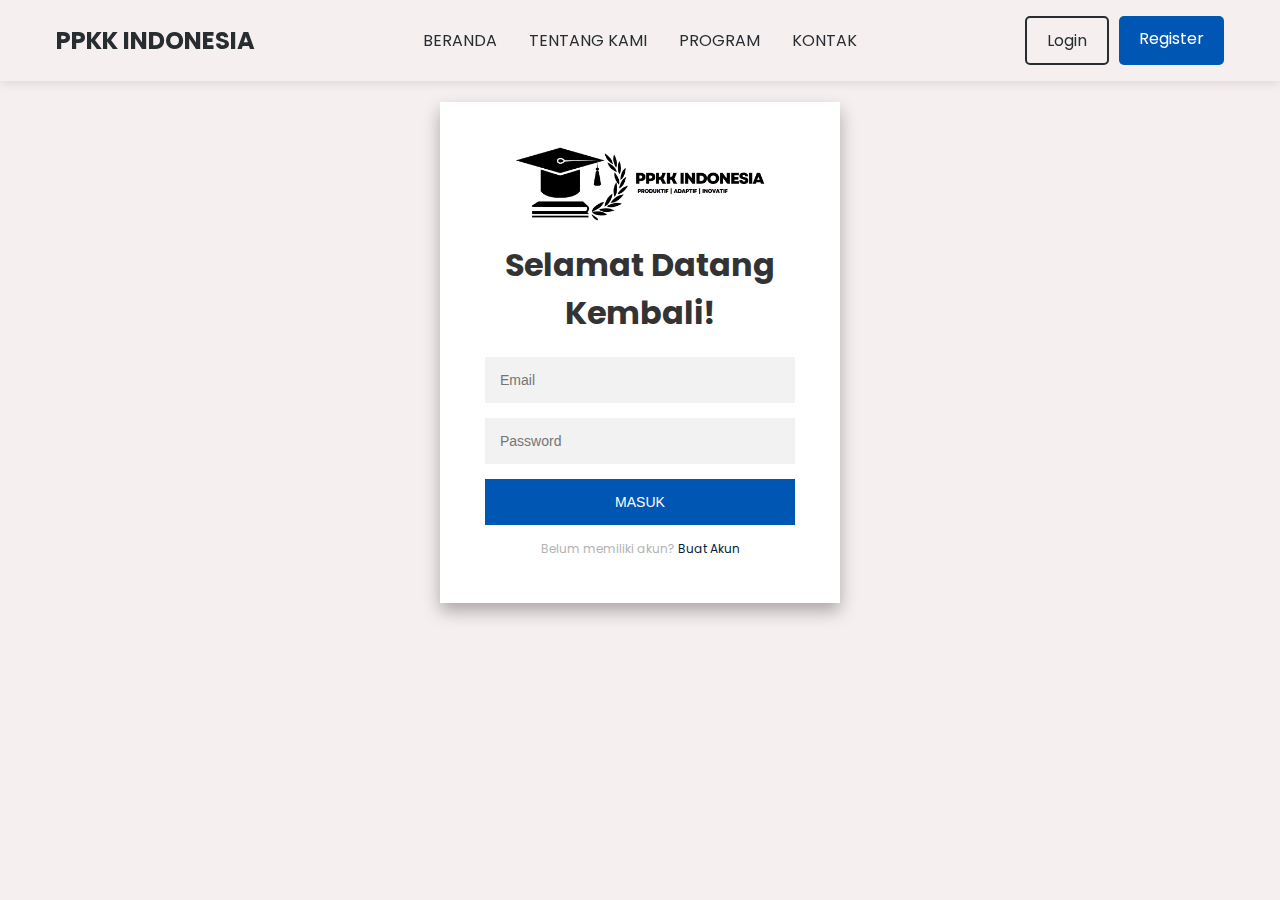
<file: login.html>
<!DOCTYPE html>
<html lang="en">

<head>
    <meta charset="UTF-8">
    <meta name="viewport" content="width=device-width, initial-scale=1.0">
    <title>PPKK Indonesia</title>
    <link rel="stylesheet" href="assets/src/auth.css">
    <link rel="stylesheet" href="assets/src/styles.css">
    <link rel="icon" href="assets/images/Icon.jpg" type="image/x-icon">
    <link
        href="https://fonts.googleapis.com/css2?family=Poppins:ital,wght@0,100;0,200;0,300;0,400;0,500;0,600;0,700;0,800;0,900;1,100;1,200;1,300;1,400;1,500;1,600;1,700;1,800;1,900&display=swap"
        rel="stylesheet" />
</head>

<body>
    <nav>
        <div class="container">
            <div class="nav__logo">PPKK INDONESIA</div>
            <ul class="nav__links">
                <a href="index.html#beranda">
                    <li class="link">Beranda</li>
                </a>
                <a href="index.html#tentang">
                    <li class="link">Tentang Kami</li>
                </a>
                <a href="index.html#program">
                    <li class="link">Program</li>
                </a>
                <a href="index.html#kontak">
                    <li class="link">Kontak</li>
                </a>
            </ul>
            <div class="nav__auth">
                <a href="login.html" class="btn login-btn">Login</a>
                <a href="register.html" class="btn register-btn">Register</a>
            </div>
        </div>
    </nav>

    <div class="login-page">
        <div class="form">
            <form class="login-form">
                <img src="assets/images/Logo.png" alt="Logo" class="logo">
                <h1>Selamat Datang Kembali!</h1>
                <input type="email" placeholder="Email" />
                <input type="password" placeholder="Password" />
                <button>Masuk</button>
                <p class="message">
                    Belum memiliki akun? <a href="register.html">Buat Akun</a>
                </p>
            </form>
        </div>

</body>

</html>
</file>
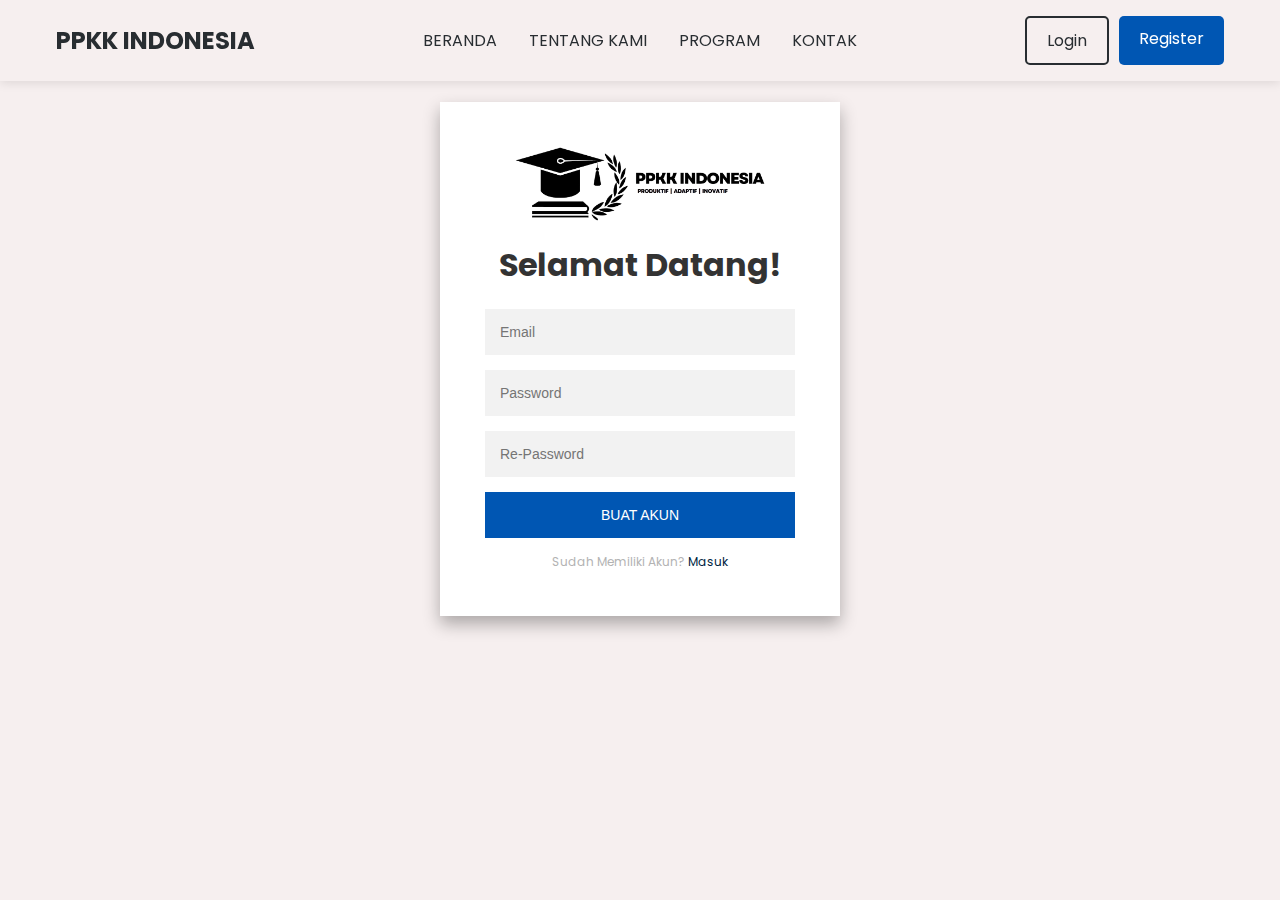
<file: register.html>
<!DOCTYPE html>
<html lang="en">

<head>
    <meta charset="UTF-8" />
    <meta name="viewport" content="width=device-width, initial-scale=1.0" />
    <title>PPKK Indonesia</title>
    <link rel="stylesheet" href="assets/src/auth.css">
    <link rel="stylesheet" href="assets/src/styles.css">
    <link rel="icon" href="assets/images/Icon.jpg" type="image/x-icon">
    <link
    href="https://fonts.googleapis.com/css2?family=Poppins:ital,wght@0,100;0,200;0,300;0,400;0,500;0,600;0,700;0,800;0,900;1,100;1,200;1,300;1,400;1,500;1,600;1,700;1,800;1,900&display=swap"
    rel="stylesheet" />
</head>

<body>
    <nav>
        <div class="container">
            <div class="nav__logo">PPKK INDONESIA</div>
            <ul class="nav__links">
                <a href="index.html#beranda">
                    <li class="link">Beranda</li>
                </a>
                <a href="index.html#tentang">
                    <li class="link">Tentang Kami</li>
                </a>
                <a href="index.html#program">
                    <li class="link">Program</li>
                </a>
                <a href="index.html#kontak">
                    <li class="link">Kontak</li>
                </a>
            </ul>
            <div class="nav__auth">
                <a href="login.html" class="btn login-btn">Login</a>
                <a href="register.html" class="btn register-btn">Register</a>
            </div>
        </div>
    </nav>

    <div class="login-page">
        <div class="form">
            <form class="register-form">
                <img src="assets/images/Logo.png" alt="Logo" class="logo">
                <h1>Selamat Datang!</h1>
                <input type="email" placeholder="Email" />
                <input type="password" placeholder="Password" />
                <input type="password" placeholder="Re-Password" />
                <button>Buat Akun</button>
                <p class="message">Sudah Memiliki Akun? <a href="login.html">Masuk</a></p>
            </form>
        </div>
    </div>
</body>

</html>
</file>
<file: assets/src/auth.css>
* {
    box-sizing: border-box;
}

body {
    font-family: 'Poppins', sans-serif;
    background: hsl(0, 29%, 95%);
    display: flex;
    justify-content: center;
    align-items: center;
    height: 100vh;
    margin: 0;
    overflow: hidden; /* Tidak ada scroll */
    height: 100%; /* Menyesuaikan dengan tinggi viewport */
}

.logo {
    width: 250px;
    height: auto;
    display: block;
    margin: 0 auto 20px;
}

.login-page {
    width: 400px;
    padding: 8% 0 0;
    margin: auto;
}

.form {
    background: #fff;
    max-width: 500px;
    margin: 0 auto 100px;
    padding: 45px;
    text-align: center;
    box-shadow: 0 8px 16px rgba(0, 0, 0, 0.3);
}

.form input {
    outline: 0;
    background: #f2f2f2;
    width: 100%;
    border: 0;
    margin: 0 0 15px;
    padding: 15px;
    box-sizing: border-box;
    font-size: 14px;
}

.form button {
    text-transform: uppercase;
    outline: 0;
    background: #0056b3;
    width: 100%;
    border: 0;
    padding: 15px;
    color: #fff;
    font-size: 14px;
    cursor: pointer;
    transition: background-color 0.3s ease;
}

.form button:hover {
    background-color: #001F3F;
}

.form .message {
    margin: 15px 0 0;
    color: #b3b3b3;
    font-size: 12px;
}

.form .message a {
    color: #001F3F;
    text-decoration: none;
}

.form h1 {
    margin-bottom: 20px;
    color: #333;
}
</file>
<file: assets/src/styles.css>
:root {
  --primary-color: #000000;
  --primary-color-dark: #5681a7;
  --secondary-color: hsl(0, 29%, 95%);
  --text-dark: #282d31;
  --text-light: #767268;
  --extra-light: #f3f4f6;
  --max-width: 1200px;
}

* {
  padding: 0;
  margin: 0;
  box-sizing: border-box;
  scroll-behavior: smooth;
}

a {
  text-decoration: none;
}

.section__container {
  padding: 3rem 1rem;
  max-width: var(--max-width);
  margin: auto;
}

.section__title {
  font-size: 2rem;
  font-weight: 500;
  color: var(--primary-color);
  margin-bottom: 1rem;
  text-align: center;
}

.section__subtitle {
  font-size: 1rem;
  font-style: italic;
  color: var(--primary-color);
  margin-bottom: 5rem;
  text-align: center;
}

img {
  width: 100%;
}

body {
  font-family: 'Poppins', sans-serif;
}

/* Navigation Bar Styling */
nav {
  position: fixed;
  top: 0;
  left: 0;
  width: 100%;
  padding: 1rem 0;
  background-color: hsl(0, 29%, 95%);
  box-shadow: 0 2px 10px rgba(0, 0, 0, 0.1);
  z-index: 999;
}

nav .container {
  width: 100%;
  max-width: 1200px;
  margin: 0 auto;
  padding: 0 1rem;
  display: flex;
  align-items: center;
  justify-content: space-between;
}


.nav__logo {
  text-decoration: none;
  color: #282d31;
  font-size: 1.5rem;
  font-weight: bolder;
}

.nav__links {
  display: none;
  list-style: none;
  align-items: center;
  font-weight: 300;
  gap: 2rem;
}

.link {
  color: #282d31;
  text-transform: uppercase;
  cursor: pointer;
  transition: 0.3s;
  font-weight: 400;
}

.link:hover {
  color: #ffff;
  background-color: #001F3F;
  border-radius: 8px;
  padding: 5px;
}

.nav__auth {
  display: flex;
  gap: 10px;
}

.btn {
  padding: 10px 20px;
  color: white;
  text-decoration: none;
  border-radius: 5px;
  transition: background-color 0.3s ease;
}

.login-btn {
  background-color: transparent;
  border: 2px solid #282d31;
  color: #282d31;
}

.login-btn:hover {
  background-color: #001F3F;
  color: #ffff;
}

.register-btn {
  background-color: #0056b3;
}

.register-btn:hover {
  background-color: #001F3F;
}

/* Hero Section Styling */
.hero {
  display: flex;
  align-items: center;
  justify-content: space-between;
  padding: 50px;
  background-color: #f5f7fa;
  height: 100vh;
}

.hero-content {
  max-width: 50%;
}

.hero-content h1 {
  font-size: 2.5rem;
  color: #333;
  margin-bottom: 20px;
}

.hero-content p {
  font-size: 1.2rem;
  color: #666;
  margin-bottom: 30px;
}

.hero-btn {
  display: inline-block;
  padding: 15px 30px;
  background-color: #001F3F;
  color: #fff;
  text-decoration: none;
  font-size: 1rem;
  border-radius: 5px;
  transition: background-color 0.3s;
}

.hero-btn:hover {
  background-color: #0056b3;
}

.hero-image {
  max-width: 50%;
}

.hero-image img {
  max-width: 100%;
  height: auto;
  border-radius: 8px;
}

/* Waves Styling */
.wave-container {
  position: absolute;
  bottom: 0;
  width: 100%;
  overflow: hidden;
  line-height: 0;
}

.waves {
  position: relative;
  display: block;
  width: 100%;
  height: 100px;
}

.parallax>use {
  animation: move-forever 10s cubic-bezier(0.55, 0.5, 0.45, 0.5) infinite;
}

@keyframes move-forever {
  0% {
    transform: translate3d(-90px, 0, 0);
  }

  100% {
    transform: translate3d(85px, 0, 0);
  }
}

header {
  height: 100vh;
  background-color: #F5EDED;
  background-position: center center;
  background-repeat: no-repeat;
  background-size: cover;
}

header .section__container {
  height: 100%;
  display: flex;
  align-items: center;
  justify-content: center;
}

/* About Us Styling */
.banner__container {
  background-image: linear-gradient(rgba(35, 71, 103, 0.5),
      rgba(35, 71, 103, 0.5)),
    url("../images/Banner.png");
  background-position: center center;
  background-repeat: no-repeat;
  background-size: cover;
}

.banner__container .section__container {
  padding: 5rem 1rem;
  display: flex;
  justify-content: center;
}

.banner__content {
  display: flex;
  align-items: center;
  flex-direction: column;
  gap: 2rem;
  text-align: center;
  color: var(--extra-light);
}

.banner__content h2 {
  font-size: 2rem;
  font-weight: bold;
}

.banner__content p {
  line-height: 27px;
  font-weight: 500;
}

/* Program List Styling */
.program__container {
  background-color: var(--secondary-color);
}

.program__grid {
  display: grid;
  grid-template-columns: repeat(2, 1fr);
  gap: 1rem;
}

.program__card {
  background-color: #78B7D0;
  border-radius: 15px;
}

.program__card img {
  width: 100%;
  height: 200px;
  object-fit: cover;
  display: block;
  border-top-left-radius: 15px;
  border-top-right-radius: 15px;
}

.program__name {
  padding: 1rem;
  text-align: left;
  display: flex;
  align-items: center;
  gap: 0.5rem;
  color: #001F3F;
}

.program__name i {
  font-size: 1.2rem;
}

.program__name span {
  font-style: italic;
}

/* Gallery Styling */
.display__container {
  background-color: var(--secondary-color);
}

.display__container :is(.section__title, .section__subtitle) {
  color: var(--text-dark);
}

.display__grid {
  display: grid;
  grid-template-columns: repeat(2, 1fr);
  gap: 1rem;
}

.display__card {
  display: flex;
  align-items: center;
  justify-content: center;
  flex-direction: column;
  gap: 0.5rem;
  background-color: var(--extra-light);
  text-align: center;
}

.display__card i {
  font-size: 2rem;
  color: var(--primary-color);
}

.display__card h4 {
  font-size: 1rem;
  font-weight: 500;
  padding: 0 1rem;
  color: var(--text-dark);
}

.display__card p {
  font-size: 0.8rem;
  padding: 0 1rem;
  color: var(--text-dark);
}

.display__grid .grid-1 {
  grid-area: 1/1/3/3;
}

/* Footer Styling */
footer {
  background-color: var(--text-dark);
  color: var(--secondary-color);
}

footer .section__container {
  display: grid;
  gap: 1.5rem;
  text-align: center;
}

footer h4 {
  font-size: 1.5rem;
  font-weight: 500;
}

.social__icons {
  display: flex;
  align-items: center;
  justify-content: center;
  gap: 1rem;
}

.social__icons i {
  padding: 5px;
  font-size: 1.2rem;
  cursor: pointer;
}

footer p {
  font-style: italic;
}

/* Responsive */

@media (min-width: 640px) {
  .nav__links {
    display: flex;
  }

  header .section__container {
    justify-content: flex-start;
  }

  .header__content {
    max-width: 600px;
    align-items: flex-start;
  }

  .header__content p {
    text-align: left;
  }

  .program__grid {
    grid-template-columns: repeat(4, 1fr);
    gap: 1rem;
  }

  .display__grid {
    grid-template-columns: repeat(4, 1fr);
  }

  .display__card {
    gap: 0;
  }

  .display__card i {
    font-size: 1.75rem;
  }

  .display__card h4 {
    font-size: 1rem;
  }

  .display__card p {
    font-size: 0.7rem;
  }
}

@media (min-width: 786px) {
  .banner__container .section__container {
    justify-content: flex-end;
  }

  .banner__content {
    align-items: flex-end;
    text-align: right;
    max-width: 800px;
  }

  .display__card {
    gap: 0.5rem;
  }

  .display__card i {
    font-size: 2.5rem;
  }

  .display__card p {
    font-size: 0.8rem;
  }
}

@media (min-width: 1024px) {
  .display__card {
    gap: 1rem;
  }

  .display__card i {
    font-size: 3rem;
  }

  .display__card h4 {
    font-size: 1.5rem;
  }

  .display__card p {
    font-size: 1rem;
  }
}
</file>
